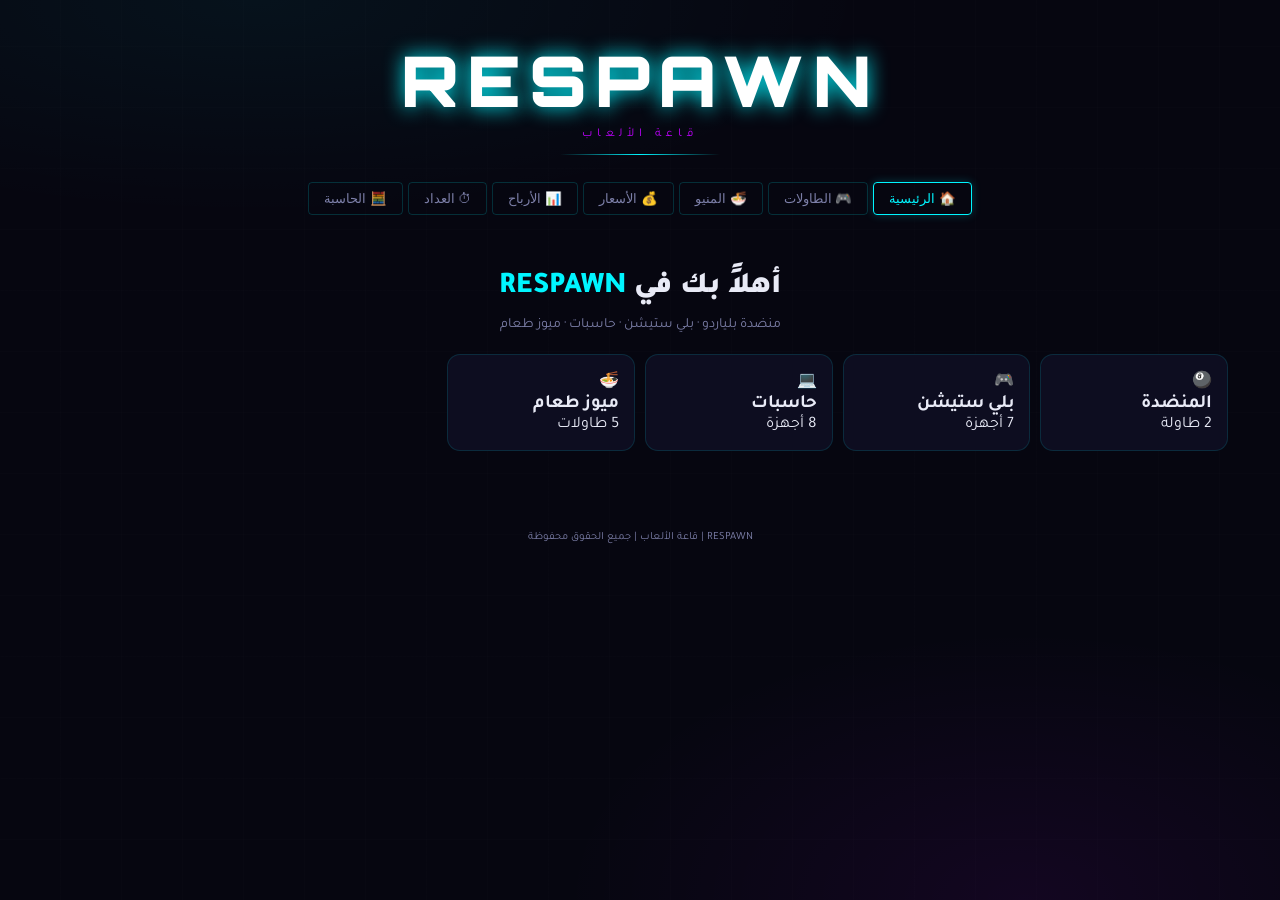
<file: index.html>
<!DOCTYPE html>
<html lang="ar" dir="rtl">
<head>
    <meta charset="UTF-8">
    <meta name="viewport" content="width=device-width, initial-scale=1.0">
    <title>RESPAWN | قاعة الألعاب</title>
    <link href="https://fonts.googleapis.com/css2?family=Tajawal:wght@400;500;700;900&family=Orbitron:wght@700;900&display=swap" rel="stylesheet">
    <link rel="stylesheet" href="style.css">
</head>
<body>

<header>
  <div class="logo">RESPAWN</div>
  <div class="logo-sub">قاعة الألعاب</div>
  <div class="hline"></div>
</header>

<nav>
  <button class="nb active" onclick="showSec('home',this)">🏠 الرئيسية</button>
  <button class="nb" onclick="showSec('tables',this)">🎮 الطاولات</button>
  <button class="nb" onclick="showSec('menu',this)">🍜 المنيو</button>
  <button class="nb" onclick="showSec('prices',this)">💰 الأسعار</button>
  <button class="nb" onclick="showSec('profits',this)">📊 الأرباح</button>
  <button class="nb" onclick="showSec('timer',this)">⏱ العداد</button>
  <button class="nb" onclick="showSec('calc',this)">🧮 الحاسبة</button>
</nav>

<main>
  <div id="home" class="sec visible">
    <div style="text-align:center;padding:28px 0 16px;">
      <h2 style="font-size:clamp(20px,3.5vw,30px);font-weight:900;">أهلاً بك في <span style="color:var(--c)">RESPAWN</span></h2>
      <p style="font-size:14px;color:var(--ts);margin-top:7px;max-width:400px;margin-inline:auto;line-height:1.8;">منضدة بلياردو · بلي ستيشن · حاسبات · ميوز طعام</p>
    </div>
    <div class="hcards">
      <div class="hcard c1" onclick="gotoTables()"><span class="hicon">🎱</span><h3>المنضدة</h3><p>2 طاولة</p></div>
      <div class="hcard c2" onclick="gotoTables()"><span class="hicon">🎮</span><h3>بلي ستيشن</h3><p>7 أجهزة</p></div>
      <div class="hcard c3" onclick="gotoTables()"><span class="hicon">💻</span><h3>حاسبات</h3><p>8 أجهزة</p></div>
      <div class="hcard c4" onclick="gotoTables()"><span class="hicon">🍜</span><h3>ميوز طعام</h3><p>5 طاولات</p></div>
    </div>
  </div>

  <div id="tables" class="sec">
    <div class="stitle"><span class="d"></span> إدارة الطاولات</div>
    <div class="sumbar">
      <div class="sc"><div class="sv" id="s-free" style="color:var(--ts)">0</div><div class="sl">فارغة</div></div>
      <div class="sc"><div class="sv" id="s-busy" style="color:var(--c)">0</div><div class="sl">مشغولة</div></div>
      <div class="sc"><div class="sv" id="s-open" style="color:var(--g)">0</div><div class="sl">مفتوح</div></div>
      <div class="sc"><div class="sv" id="s-done" style="color:var(--pk)">0</div><div class="sl">انتهت</div></div>
      <div class="sc"><div class="sv" id="s-ord" style="color:var(--am)">0</div><div class="sl">لديها طلبات</div></div>
    </div>
    <div id="zones-container" class="zones-wrap"></div>
  </div>

  <div id="menu" class="sec">
    <div class="stitle"><span class="d" style="background:var(--am);box-shadow:0 0 7px var(--am)"></span> المنيو</div>
    <div class="menu-page-grid" id="menu-page-grid"></div>
  </div>

  <div id="prices" class="sec">
    <div class="stitle"><span class="d"></span> الأسعار</div>
    <div class="sub-title">🎱 المنضدة</div>
    <div class="pgrid">
      <div class="prccard"><div class="prc-lbl">ساعة</div><div class="prc-amt">4,000</div><div class="prc-unit">دينار</div></div>
      <div class="prccard pur"><div class="prc-lbl">نصف ساعة</div><div class="prc-amt">2,000</div><div class="prc-unit">دينار</div></div>
      <div class="prccard pnk"><div class="prc-lbl">ربع ساعة</div><div class="prc-amt">1,000</div><div class="prc-unit">دينار</div></div>
      <div class="prccard grn"><div class="prc-lbl">مفتوح مفرد / ساعة</div><div class="prc-amt">4,000</div><div class="prc-unit">دينار</div></div>
      <div class="prccard amb"><div class="prc-lbl">مفتوح زوجي / ساعة</div><div class="prc-amt">8,000</div><div class="prc-unit">دينار</div></div>
    </div>
    <div class="sdiv"></div>
    <div class="sub-title">🎮 بلي ستيشن</div>
    <div class="pgrid">
      <div class="prccard pur"><div class="prc-lbl">كيم واحد</div><div class="prc-amt">500</div><div class="prc-unit">دينار</div></div>
    </div>
    <div class="sdiv"></div>
    <div class="sub-title">💻 حاسبات</div>
    <div class="pgrid">
      <div class="prccard grn"><div class="prc-lbl">كيم واحد</div><div class="prc-amt">1,000</div><div class="prc-unit">دينار</div></div>
    </div>
    <div class="sdiv"></div>
    <div class="sub-title">🍜 المنيو</div>
    <div class="pgrid" id="menu-prices-grid"></div>
  </div>

  <div id="profits" class="sec">
    <div class="stitle"><span class="d" style="background:var(--g);box-shadow:0 0 7px var(--g)"></span> الأرباح والسجلات</div>
    <div class="pcards">
      <div class="pcrd"><div class="pcrd-val" id="p-total" style="color:var(--c)">0</div><div class="pcrd-lbl">إجمالي الأرباح (دينار)</div></div>
      <div class="pcrd"><div class="pcrd-val" id="p-game" style="color:var(--p)">0</div><div class="pcrd-lbl">أرباح الألعاب</div></div>
      <div class="pcrd"><div class="pcrd-val" id="p-food" style="color:var(--am)">0</div><div class="pcrd-lbl">أرباح الطعام</div></div>
      <div class="pcrd"><div class="pcrd-val" id="p-cnt" style="color:var(--pk)">0</div><div class="pcrd-lbl">عدد العمليات</div></div>
    </div>
    <div style="display:flex;justify-content:space-between;align-items:center;margin-bottom:11px;flex-wrap:wrap;gap:7px;">
      <span style="font-size:14px;font-weight:700;color:var(--c)">سجل العمليات</span>
      <button onclick="clearLog()" style="background:rgba(255,0,144,.07);border:1px solid rgba(255,0,144,.2);color:var(--pk);padding:5px 14px;border-radius:5px;cursor:pointer;font-family:'Tajawal',sans-serif;font-size:12px;">مسح السجل</button>
    </div>
    <div style="overflow-x:auto;">
      <table class="log-tbl">
        <thead><tr><th>الطاولة</th><th>النوع</th><th>التفاصيل</th><th>المبلغ</th><th>الوقت</th></tr></thead>
        <tbody id="log-body"><tr><td colspan="5" style="text-align:center;color:var(--ts);padding:22px;">لا توجد سجلات بعد</td></tr></tbody>
      </table>
    </div>
  </div>

  <div id="timer" class="sec">
    <div class="stitle"><span class="d" style="background:var(--pk);box-shadow:0 0 7px var(--pk)"></span> عداد الوقت</div>
    <div class="tgrid2">
      <div class="tcard">
        <div class="tcard-title">⏬ وقت محدد — تنازلي</div>
        <select class="tsel" id="cd-sel" onchange="cdSelChange()">
          <option value="3600">ساعة</option>
          <option value="1800">نصف ساعة</option>
          <option value="900">ربع ساعة</option>
          <option value="custom">مخصص</option>
        </select>
        <div id="cd-custom-wrap" style="display:none;margin-bottom:8px;">
          <input type="number" id="cd-min" placeholder="دقائق" min="1" max="600" style="width:100%;background:rgba(255,255,255,.04);border:1px solid rgba(0,245,255,.17);border-radius:6px;color:var(--tm);padding:7px 10px;font-family:'Tajawal',sans-serif;font-size:13px;outline:none;"/>
        </div>
        <div class="tdisp" id="cd-disp">00:00</div>
        <div class="tbtns">
          <button class="tbtn" onclick="cdStart()">▶ ابدأ</button>
          <button class="tbtn stop" onclick="cdStop()">⏸ إيقاف</button>
          <button class="tbtn rst" onclick="cdReset()">↺ إعادة</button>
        </div>
        <div class="tstatbar">
          <span><span class="sdot" id="cd-dot"></span><span id="cd-st">متوقف</span></span>
          <span id="cd-pr" style="color:var(--c);font-size:11px;font-weight:700;"></span>
        </div>
      </div>
      <div class="tcard">
        <div class="tcard-title">⏫ وقت مفتوح — تصاعدي</div>
        <select class="tsel" id="op-mode">
          <option value="4000">مفرد — 4,000/ساعة</option>
          <option value="8000">زوجي — 8,000/ساعة</option>
        </select>
        <div class="tdisp grn" id="op-disp">00:00:00</div>
        <div class="tbtns">
          <button class="tbtn" style="border-color:rgba(57,255,20,.22);background:rgba(57,255,20,.05);color:var(--g);" onclick="opStart()">▶ ابدأ</button>
          <button class="tbtn stop" onclick="opStop()">⏸ إيقاف</button>
          <button class="tbtn rst" onclick="opReset()">↺ إعادة</button>
        </div>
        <div class="tstatbar">
          <span><span class="sdot" id="op-dot"></span><span id="op-st">متوقف</span></span>
          <span id="op-pr" style="color:var(--g);font-size:11px;font-weight:700;"></span>
        </div>
      </div>
    </div>
  </div>

  <div id="calc" class="sec">
    <div class="stitle"><span class="d" style="background:var(--p);box-shadow:0 0 7px var(--p)"></span> حاسبة الأسعار</div>
    <div class="calc-wrap">
      <div class="frow">
        <div class="fg"><label>نوع الخدمة</label>
          <select id="ct" onchange="updateCalc()">
            <option value="table">منضدة</option>
            <option value="open-s">وقت مفتوح مفرد</option>
            <option value="open-d">وقت مفتوح زوجي</option>
            <option value="ps">بلي ستيشن</option>
            <option value="pc">حاسبات</option>
          </select>
        </div>
        <div class="fg"><label id="cu-lbl">المدة</label>
          <select id="cu">
            <option value="3600">ساعة</option>
            <option value="1800">نصف ساعة</option>
            <option value="900">ربع ساعة</option>
          </select>
        </div>
      </div>
      <div class="frow">
        <div class="fg"><label id="cq-lbl">الكمية</label><input type="number" id="cq" value="1" min="1" max="999"/></div>
        <div class="fg"><label>المجموع</label><div class="total-box" id="ctotal">—</div></div>
      </div>
      <button class="calc-btn" onclick="calcNow()">احسب الآن</button>
      <div class="calc-result" id="calc-res">
        <div><div class="res-lbl" id="rl"></div><div class="res-det" id="rd"></div></div>
        <div><div class="res-amt" id="ra">0</div><div class="res-unit">دينار</div></div>
      </div>
    </div>
  </div>
</main>

<div class="modal-bg" id="order-modal">
  <div class="modal">
    <button class="modal-close" onclick="closeOrderModal()">✕</button>
    <div class="modal-title" id="om-title">🍜 طلب</div>
    <div class="menu-grid" id="om-menu-grid"></div>
    <div id="om-order-section" style="display:none;">
      <div class="order-section">
        <div class="order-section-title">الطلبات المختارة:</div>
        <div id="om-items"></div>
      </div>
      <div class="order-total-row">
        <div class="ot-lbl">الإجمالي</div>
        <div><span class="ot-amt" id="om-total">0</span> <span style="font-size:11px;color:var(--ts)">دينار</span></div>
      </div>
    </div>
    <button class="confirm-btn" onclick="confirmOrder()">✓ تأكيد الطلب</button>
  </div>
</div>

<div class="modal-bg" id="finish-modal">
  <div class="modal">
    <button class="modal-close" onclick="closeFinishModal()">✕</button>
    <div class="modal-title">✓ إنهاء الجلسة</div>
    <div id="fm-summary"></div>
    <button class="confirm-btn grn-btn" onclick="confirmFinish()">💾 حفظ وإنهاء</button>
  </div>
</div>

<footer><span>RESPAWN</span> | قاعة الألعاب | جميع الحقوق محفوظة</footer>

<script src="script.js"></script>
</body>
</html>
</file>
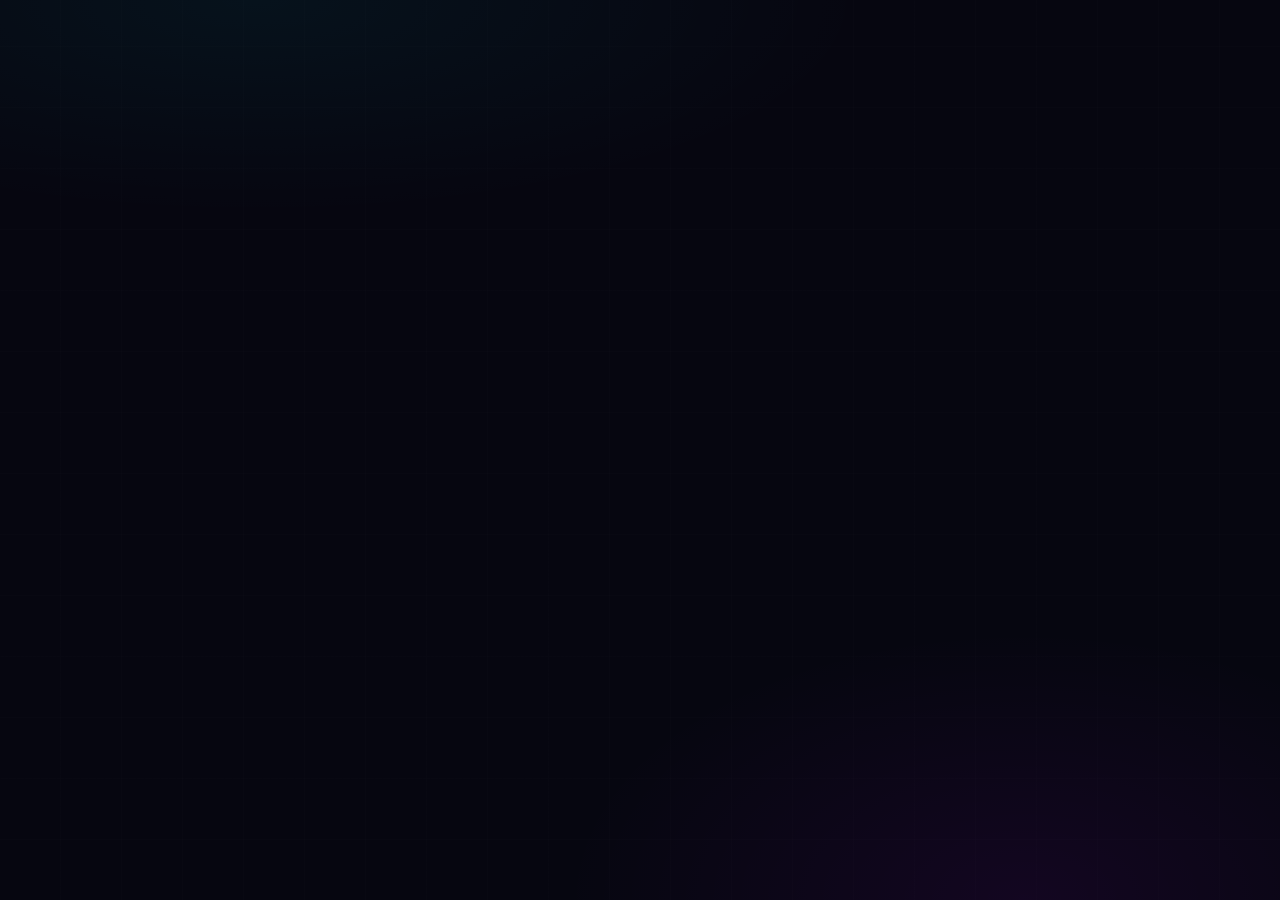
<file: respawn (4).html>
<!DOCTYPE html>
<html lang="ar" dir="rtl">
<head>
<meta charset="UTF-8">
<meta name="viewport" content="width=device-width, initial-scale=1.0">
<title>RESPAWN | قاعة الألعاب</title>
<link href="https://fonts.googleapis.com/css2?family=Tajawal:wght@400;500;700;900&family=Orbitron:wght@700;900&display=swap" rel="stylesheet">
<style>
:root {
  --c: #00f5ff; --p: #bf00ff; --g: #39ff14; --pk: #ff0090; --am: #ffaa00;
  --bg: #060610; --card: #0d0d20; --card2: #11112a;
  --tm: #e8eaf6; --ts: #7c7fa8;
}
* { margin: 0; padding: 0; box-sizing: border-box; }
body {
  background: var(--bg); color: var(--tm);
  font-family: 'Tajawal', sans-serif; min-height: 100vh; overflow-x: hidden;
  background-image:
    radial-gradient(ellipse 80% 40% at 20% 0%, rgba(0,245,255,.05) 0%, transparent 60%),
    radial-gradient(ellipse 60% 50% at 80% 100%, rgba(191,0,255,.07) 0%, transparent 60%),
    repeating-linear-gradient(0deg, transparent, transparent 60px, rgba(255,255,255,.009) 60px, rgba(255,255,255,.009) 61px),
    repeating-linear-gradient(90deg, transparent, transparent 60px, rgba(255,255,255,.009) 60px, rgba(255,255,255,.009) 61px);
}

/* HERO BG behind header */
.hero-bg {
  position: relative; overflow: hidden;
  background: url("data:image/svg+xml,%3Csvg xmlns='http://www.w3.org/2000/svg' width='1200' height='320'%3E%3Cdefs%3E%3CradialGradient id='rg1' cx='30%25' cy='50%25' r='60%25'%3E%3Cstop offset='0' stop-color='%2300f5ff' stop-opacity='.07'/%3E%3Cstop offset='1' stop-color='%2300f5ff' stop-opacity='0'/%3E%3C/radialGradient%3E%3CradialGradient id='rg2' cx='75%25' cy='50%25' r='55%25'%3E%3Cstop offset='0' stop-color='%23bf00ff' stop-opacity='.08'/%3E%3Cstop offset='1' stop-color='%23bf00ff' stop-opacity='0'/%3E%3C/radialGradient%3E%3C/defs%3E%3Crect width='1200' height='320' fill='%23060610'/%3E%3Crect width='1200' height='320' fill='url(%23rg1)'/%3E%3Crect width='1200' height='320' fill='url(%23rg2)'/%3E%3Cg opacity='.25'%3E%3Ccircle cx='100' cy='80' r='3' fill='%2300f5ff'/%3E%3Ccircle cx='200' cy='160' r='2' fill='%23bf00ff'/%3E%3Ccircle cx='350' cy='60' r='2.5' fill='%2300f5ff'/%3E%3Ccircle cx='500' cy='200' r='2' fill='%2339ff14'/%3E%3Ccircle cx='650' cy='90' r='3' fill='%23ff0090'/%3E%3Ccircle cx='780' cy='180' r='2' fill='%2300f5ff'/%3E%3Ccircle cx='900' cy='55' r='2.5' fill='%23bf00ff'/%3E%3Ccircle cx='1050' cy='140' r='2' fill='%2339ff14'/%3E%3Ccircle cx='1150' cy='220' r='3' fill='%23ff0090'/%3E%3Ccircle cx='170' cy='250' r='2' fill='%2300f5ff'/%3E%3Ccircle cx='440' cy='290' r='2.5' fill='%23bf00ff'/%3E%3Ccircle cx='720' cy='260' r='2' fill='%2300f5ff'/%3E%3Ccircle cx='980' cy='300' r='2' fill='%2339ff14'/%3E%3C/g%3E%3Cline x1='0' y1='315' x2='1200' y2='315' stroke='%2300f5ff' stroke-width='.5' opacity='.15'/%3E%3Cpath d='M0 280 Q300 240 600 270 Q900 300 1200 255' stroke='%2300f5ff' stroke-width='.5' fill='none' opacity='.08'/%3E%3C/svg%3E") center/cover no-repeat;
}
::-webkit-scrollbar { width: 5px }
::-webkit-scrollbar-track { background: #08081a }
::-webkit-scrollbar-thumb { background: rgba(0,245,255,.2); border-radius: 3px }

/* HEADER */
header { text-align: center; padding: 36px 20px 14px; }
.logo { font-family: 'Orbitron', monospace; font-size: clamp(36px,7vw,70px); font-weight: 900; color: #fff; letter-spacing: 8px; text-shadow: 0 0 20px var(--c), 0 0 50px rgba(0,245,255,.35); }
.logo-sub { font-size: 12px; letter-spacing: 5px; color: var(--p); margin-top: 3px; opacity: .8; }
.hline { width: 160px; height: 1px; background: linear-gradient(90deg, transparent, var(--c), transparent); margin: 13px auto 0; }

/* NAV */
nav { display: flex; justify-content: center; gap: 5px; padding: 13px; flex-wrap: wrap; }
.nb {
  background: transparent; border: 1px solid rgba(0,245,255,.17); color: var(--ts);
  padding: 8px 15px; border-radius: 4px; cursor: pointer;
  font-family: 'Tajawal', sans-serif; font-size: 13px; font-weight: 500;
  transition: all .2s; position: relative; overflow: hidden;
}
.nb::before { content: ''; position: absolute; inset: 0; background: linear-gradient(135deg, rgba(0,245,255,.07), rgba(191,0,255,.07)); opacity: 0; transition: opacity .2s; }
.nb:hover::before, .nb.active::before { opacity: 1; }
.nb.active { border-color: var(--c); color: var(--c); box-shadow: 0 0 10px rgba(0,245,255,.22); }
.nb:hover { border-color: rgba(0,245,255,.4); color: var(--tm); }

/* MAIN */
main { max-width: 1200px; margin: 0 auto; padding: 14px 12px 60px; }
.sec { display: none; } .sec.visible { display: block; }
.stitle {
  font-size: 18px; font-weight: 700; color: var(--c);
  margin-bottom: 16px; padding-bottom: 9px;
  border-bottom: 1px solid rgba(0,245,255,.12);
  display: flex; align-items: center; gap: 8px;
}
.stitle .d { width: 7px; height: 7px; background: var(--c); border-radius: 50%; box-shadow: 0 0 7px var(--c); flex-shrink: 0; }

/* SUMMARY BAR */
.sumbar { display: flex; gap: 9px; flex-wrap: wrap; margin-bottom: 16px; }
.sc { background: var(--card); border: 1px solid rgba(0,245,255,.15); border-radius: 10px; padding: 10px 14px; text-align: center; flex: 1; min-width: 75px; }
.sv { font-family: 'Orbitron', monospace; font-size: 22px; font-weight: 700; }
.sl { font-size: 11px; color: var(--ts); margin-top: 2px; }

/* ZONE */
.zones-wrap { display: flex; flex-direction: column; gap: 24px; }
.zone-title { font-size: 15px; font-weight: 700; margin-bottom: 10px; display: flex; align-items: center; gap: 7px; }
.zt-dot { width: 6px; height: 6px; border-radius: 50%; flex-shrink: 0; }
.tgrid { display: grid; grid-template-columns: repeat(auto-fill, minmax(182px, 1fr)); gap: 10px; }

/* TABLE CARD */
.tc {
  background: var(--card); border: 1px solid rgba(0,245,255,.13);
  border-radius: 13px; padding: 12px; position: relative; overflow: hidden; transition: box-shadow .2s;
}
.tc::before { content: ''; position: absolute; top: 0; left: 0; right: 0; height: 2px; background: linear-gradient(90deg, transparent, var(--c), transparent); }
.tc.busy { border-color: rgba(0,245,255,.4); box-shadow: 0 0 13px rgba(0,245,255,.07); }
.tc.open-r { border-color: rgba(57,255,20,.36); box-shadow: 0 0 13px rgba(57,255,20,.06); }
.tc.open-r::before { background: linear-gradient(90deg, transparent, var(--g), transparent); }
.tc.done { border-color: rgba(255,0,144,.36); box-shadow: 0 0 13px rgba(255,0,144,.07); }
.tc.done::before { background: linear-gradient(90deg, transparent, var(--pk), transparent); }
.tc.food-busy { border-color: rgba(255,170,0,.36); }
.tc.food-busy::before { background: linear-gradient(90deg, transparent, var(--am), transparent); }
.tc.has-ord::after { content: ''; position: absolute; top: 8px; left: 8px; width: 7px; height: 7px; border-radius: 50%; background: var(--am); box-shadow: 0 0 6px var(--am); animation: pulse 1.5s infinite; }
@keyframes pulse { 0%,100%{opacity:1} 50%{opacity:.3} }

.tc-head { display: flex; justify-content: space-between; align-items: center; margin-bottom: 6px; }
.tc-num { font-family: 'Orbitron', monospace; font-size: 14px; font-weight: 700; color: var(--c); }
.tc.open-r .tc-num { color: var(--g); }
.tc.done .tc-num { color: var(--pk); }
.tc.food-busy .tc-num { color: var(--am); }

.sbadge { font-size: 10px; padding: 2px 6px; border-radius: 20px; font-weight: 700; }
.sb-free { background: rgba(124,127,168,.1); color: var(--ts); border: 1px solid rgba(124,127,168,.18); }
.sb-busy { background: rgba(0,245,255,.08); color: var(--c); border: 1px solid rgba(0,245,255,.22); }
.sb-open { background: rgba(57,255,20,.08); color: var(--g); border: 1px solid rgba(57,255,20,.22); }
.sb-done { background: rgba(255,0,144,.08); color: var(--pk); border: 1px solid rgba(255,0,144,.22); }
.sb-food { background: rgba(255,170,0,.08); color: var(--am); border: 1px solid rgba(255,170,0,.22); }

.tc-lbl { font-size: 10px; color: var(--ts); margin-bottom: 4px; }
.tc-sel { width: 100%; background: rgba(255,255,255,.04); border: 1px solid rgba(0,245,255,.12); border-radius: 5px; color: var(--tm); padding: 4px 7px; font-family: 'Tajawal', sans-serif; font-size: 11px; outline: none; margin-bottom: 4px; }
.tc-sel option { background: #0d0d20; }

.tc-disp {
  font-family: 'Orbitron', monospace; font-size: 23px; font-weight: 700;
  text-align: center; color: var(--ts); margin: 4px 0; letter-spacing: 2px; transition: color .3s;
}
.tc.busy .tc-disp { color: var(--c); text-shadow: 0 0 8px rgba(0,245,255,.3); }
.tc.open-r .tc-disp { color: var(--g); text-shadow: 0 0 8px rgba(57,255,20,.3); }
.tc.done .tc-disp { color: var(--pk); text-shadow: 0 0 8px rgba(255,0,144,.3); }

.tc-pinfo { font-size: 10px; color: var(--ts); text-align: center; min-height: 13px; margin: 2px 0 5px; }
.tc-pinfo span { color: var(--c); font-weight: 700; }
.tc.open-r .tc-pinfo span { color: var(--g); }

.tc-btns { display: flex; gap: 4px; flex-wrap: wrap; }
.tb {
  flex: 1; min-width: 0; padding: 5px 3px; border-radius: 5px;
  border: 1px solid rgba(0,245,255,.17); background: rgba(0,245,255,.05);
  color: var(--c); font-family: 'Tajawal', sans-serif; font-size: 11px; font-weight: 600;
  cursor: pointer; transition: all .15s; white-space: nowrap;
}
.tb:hover { background: rgba(0,245,255,.12); }
.tb.red { border-color: rgba(255,0,144,.2); background: rgba(255,0,144,.04); color: var(--pk); }
.tb.red:hover { background: rgba(255,0,144,.11); }
.tb.gray { border-color: rgba(255,255,255,.07); background: rgba(255,255,255,.03); color: var(--ts); }
.tb.amb { border-color: rgba(255,170,0,.2); background: rgba(255,170,0,.05); color: var(--am); }
.tb.amb:hover { background: rgba(255,170,0,.12); }

.order-count-badge {
  display: inline-block; background: rgba(255,170,0,.12); border: 1px solid rgba(255,170,0,.28);
  border-radius: 20px; padding: 1px 7px; font-size: 10px; color: var(--am); margin-top: 5px;
}

/* MODAL */
.modal-bg {
  display: none; position: fixed; inset: 0; background: rgba(0,0,0,.78);
  z-index: 200; align-items: center; justify-content: center;
}
.modal-bg.show { display: flex; }
.modal {
  background: var(--card2); border: 1px solid rgba(0,245,255,.22);
  border-radius: 18px; padding: 22px; width: min(500px, 94vw);
  max-height: 90vh; overflow-y: auto; position: relative;
}
.modal-title { font-size: 17px; font-weight: 700; color: var(--c); margin-bottom: 16px; display: flex; align-items: center; gap: 8px; }
.modal-close {
  position: absolute; top: 12px; left: 12px;
  background: rgba(255,255,255,.06); border: 1px solid rgba(255,255,255,.1);
  color: var(--ts); width: 28px; height: 28px; border-radius: 50%;
  cursor: pointer; font-size: 15px; display: flex; align-items: center; justify-content: center;
}
.modal-close:hover { background: rgba(255,0,144,.14); color: var(--pk); }

/* MENU GRID (in modal) */
.menu-grid { display: grid; grid-template-columns: repeat(auto-fill, minmax(130px, 1fr)); gap: 9px; margin-bottom: 14px; }
.mitem {
  background: rgba(255,255,255,.04); border: 1px solid rgba(255,255,255,.08);
  border-radius: 10px; padding: 11px 9px; text-align: center;
  transition: all .17s;
}
.mitem:hover { border-color: rgba(0,245,255,.28); background: rgba(0,245,255,.04); }
.mitem-icon { font-size: 24px; margin-bottom: 4px; }
.mitem-name { font-size: 12px; font-weight: 700; color: var(--tm); margin-bottom: 2px; }
.mitem-price { font-size: 11px; color: var(--am); font-family: 'Orbitron', monospace; margin-bottom: 7px; }
.mitem-qty { display: flex; align-items: center; justify-content: center; gap: 7px; }
.mqbtn {
  background: rgba(0,245,255,.09); border: 1px solid rgba(0,245,255,.22);
  color: var(--c); width: 22px; height: 22px; border-radius: 50%;
  cursor: pointer; font-size: 15px; display: flex; align-items: center; justify-content: center; line-height: 1;
}
.mqbtn:hover { background: rgba(0,245,255,.18); }
.mqnum { font-family: 'Orbitron', monospace; font-size: 13px; font-weight: 700; min-width: 18px; text-align: center; }

/* ORDER LIST */
.order-section { margin-bottom: 12px; }
.order-section-title { font-size: 12px; color: var(--ts); font-weight: 700; margin-bottom: 7px; }
.orow {
  display: flex; justify-content: space-between; align-items: center;
  padding: 7px 11px; background: rgba(255,255,255,.03);
  border-radius: 7px; margin-bottom: 4px; font-size: 13px;
}
.orow-name { color: var(--tm); }
.orow-price { color: var(--am); font-family: 'Orbitron', monospace; font-size: 12px; }
.orow-del { background: transparent; border: none; color: rgba(255,0,144,.5); cursor: pointer; font-size: 15px; padding: 0 3px; }
.orow-del:hover { color: var(--pk); }

.order-total-row {
  display: flex; justify-content: space-between; align-items: center;
  padding: 11px 14px; background: rgba(0,245,255,.05);
  border: 1px solid rgba(0,245,255,.18); border-radius: 9px; margin-bottom: 12px;
}
.ot-lbl { font-size: 13px; color: var(--ts); }
.ot-amt { font-family: 'Orbitron', monospace; font-size: 21px; font-weight: 700; color: var(--c); }

.confirm-btn {
  width: 100%; padding: 12px;
  background: linear-gradient(135deg, rgba(0,245,255,.13), rgba(191,0,255,.13));
  border: 1px solid rgba(0,245,255,.3); border-radius: 9px;
  color: var(--c); font-family: 'Tajawal', sans-serif;
  font-size: 15px; font-weight: 700; cursor: pointer; transition: all .2s;
}
.confirm-btn:hover { box-shadow: 0 0 16px rgba(0,245,255,.16); }
.confirm-btn.grn-btn { border-color: rgba(57,255,20,.3); color: var(--g); }
.confirm-btn.grn-btn:hover { box-shadow: 0 0 16px rgba(57,255,20,.14); }

/* FINISH MODAL */
.fsrow {
  display: flex; justify-content: space-between; padding: 9px 13px;
  border-radius: 8px; margin-bottom: 6px; font-size: 13px;
}

/* PRICES */
.pgrid { display: grid; grid-template-columns: repeat(auto-fill, minmax(165px, 1fr)); gap: 11px; margin-bottom: 20px; }
.prccard {
  background: var(--card); border: 1px solid rgba(0,245,255,.17);
  border-radius: 12px; padding: 16px 13px; text-align: center;
  position: relative; overflow: hidden; transition: transform .2s;
}
.prccard::before { content: ''; position: absolute; top: 0; left: 0; right: 0; height: 2px; background: linear-gradient(90deg, transparent, var(--c), transparent); }
.prccard.pur::before { background: linear-gradient(90deg, transparent, var(--p), transparent); }
.prccard.pnk::before { background: linear-gradient(90deg, transparent, var(--pk), transparent); }
.prccard.grn::before { background: linear-gradient(90deg, transparent, var(--g), transparent); }
.prccard.amb::before { background: linear-gradient(90deg, transparent, var(--am), transparent); }
.prccard:hover { transform: translateY(-3px); }
.prc-lbl { font-size: 11px; color: var(--ts); margin-bottom: 5px; }
.prc-amt { font-family: 'Orbitron', monospace; font-size: 24px; font-weight: 700; color: var(--c); margin-bottom: 2px; }
.prccard.pur .prc-amt { color: var(--p); }
.prccard.pnk .prc-amt { color: var(--pk); }
.prccard.grn .prc-amt { color: var(--g); }
.prccard.amb .prc-amt { color: var(--am); }
.prc-unit { font-size: 10px; color: var(--ts); }
.sdiv { height: 1px; background: linear-gradient(90deg, transparent, rgba(0,245,255,.1), transparent); margin: 16px 0; }
.sub-title { font-size: 13px; color: var(--ts); font-weight: 700; margin-bottom: 10px; }

/* PROFITS */
.pcards { display: grid; grid-template-columns: repeat(auto-fit, minmax(150px, 1fr)); gap: 11px; margin-bottom: 22px; }
.pcrd { background: var(--card); border: 1px solid rgba(0,245,255,.15); border-radius: 12px; padding: 16px 13px; text-align: center; }
.pcrd-val { font-family: 'Orbitron', monospace; font-size: 22px; font-weight: 700; margin-bottom: 3px; }
.pcrd-lbl { font-size: 11px; color: var(--ts); }
.log-tbl { width: 100%; border-collapse: collapse; }
.log-tbl th { background: rgba(0,245,255,.06); color: var(--c); font-size: 12px; font-weight: 700; padding: 9px 11px; text-align: right; border-bottom: 1px solid rgba(0,245,255,.15); }
.log-tbl td { padding: 9px 11px; font-size: 12px; border-bottom: 1px solid rgba(255,255,255,.04); color: var(--tm); vertical-align: middle; }
.log-tbl tr:hover td { background: rgba(0,245,255,.02); }
.lt { display: inline-block; padding: 2px 7px; border-radius: 20px; font-size: 10px; font-weight: 700; }
.lt-g { background: rgba(0,245,255,.09); color: var(--c); border: 1px solid rgba(0,245,255,.22); }
.lt-f { background: rgba(255,170,0,.09); color: var(--am); border: 1px solid rgba(255,170,0,.22); }
.lt-b { background: rgba(191,0,255,.09); color: var(--p); border: 1px solid rgba(191,0,255,.22); }

/* MENU PAGE */
.menu-page-grid { display: grid; grid-template-columns: repeat(auto-fill, minmax(145px, 1fr)); gap: 12px; }
.mpcard {
  background: var(--card); border: 1px solid rgba(255,170,0,.18);
  border-radius: 12px; padding: 16px 12px; text-align: center; transition: all .2s;
}
.mpcard:hover { border-color: rgba(255,170,0,.38); transform: translateY(-3px); }
.mpcard::before { content: ''; display: block; height: 2px; background: linear-gradient(90deg, transparent, var(--am), transparent); margin-bottom: 9px; }
.mpcard-icon { font-size: 28px; margin-bottom: 5px; }
.mpcard-name { font-size: 13px; font-weight: 700; color: var(--tm); margin-bottom: 3px; }
.mpcard-price { font-family: 'Orbitron', monospace; font-size: 13px; color: var(--am); }

/* CALC */
.calc-wrap { background: var(--card); border: 1px solid rgba(0,245,255,.17); border-radius: 15px; padding: 22px; }
.frow { display: grid; grid-template-columns: 1fr 1fr; gap: 13px; margin-bottom: 13px; }
@media(max-width:500px){ .frow { grid-template-columns: 1fr; } }
.fg { display: flex; flex-direction: column; gap: 6px; }
.fg label { font-size: 11px; color: var(--ts); }
.fg select, .fg input[type=number] {
  background: rgba(255,255,255,.04); border: 1px solid rgba(0,245,255,.17);
  border-radius: 7px; color: var(--tm); padding: 9px 11px;
  font-family: 'Tajawal', sans-serif; font-size: 13px; outline: none;
}
.fg select:focus, .fg input[type=number]:focus { border-color: var(--c); }
.fg select option { background: #0d0d20; }
.total-box { background: rgba(0,0,0,.3); border: 1px solid rgba(0,245,255,.17); border-radius: 7px; padding: 9px 11px; font-family: 'Orbitron', monospace; font-size: 17px; font-weight: 700; color: var(--c); }
.calc-btn { width: 100%; margin-top: 13px; background: linear-gradient(135deg, rgba(0,245,255,.12), rgba(191,0,255,.12)); border: 1px solid rgba(0,245,255,.28); border-radius: 9px; color: var(--c); padding: 12px; font-family: 'Tajawal', sans-serif; font-size: 15px; font-weight: 700; cursor: pointer; transition: all .2s; }
.calc-btn:hover { box-shadow: 0 0 16px rgba(0,245,255,.15); }
.calc-result { background: rgba(0,245,255,.04); border: 1px solid rgba(0,245,255,.17); border-radius: 9px; padding: 14px; margin-top: 13px; display: none; justify-content: space-between; align-items: center; flex-wrap: wrap; gap: 9px; }
.res-lbl { font-size: 12px; color: var(--ts); }
.res-det { font-size: 11px; color: var(--ts); margin-top: 2px; }
.res-amt { font-family: 'Orbitron', monospace; font-size: 26px; font-weight: 700; color: var(--c); }
.res-unit { font-size: 11px; color: var(--ts); }

/* TIMER */
.tgrid2 { display: grid; grid-template-columns: repeat(auto-fit, minmax(255px, 1fr)); gap: 15px; }
.tcard { background: var(--card); border: 1px solid rgba(0,245,255,.17); border-radius: 15px; padding: 19px; }
.tcard-title { font-size: 14px; font-weight: 700; margin-bottom: 3px; }
.tcard-sub { font-size: 11px; color: var(--ts); margin-bottom: 13px; letter-spacing: .4px; }
.tdisp { font-family: 'Orbitron', monospace; font-size: 42px; font-weight: 700; text-align: center; color: var(--c); text-shadow: 0 0 16px rgba(0,245,255,.38); margin: 9px 0; letter-spacing: 3px; }
.tdisp.grn { color: var(--g); text-shadow: 0 0 16px rgba(57,255,20,.38); }
.tsel { width: 100%; background: rgba(255,255,255,.04); border: 1px solid rgba(0,245,255,.17); border-radius: 6px; color: var(--tm); padding: 7px 10px; font-family: 'Tajawal', sans-serif; font-size: 12px; outline: none; margin-bottom: 9px; }
.tsel option { background: #0d0d20; }
.tbtns { display: flex; gap: 6px; margin-bottom: 9px; }
.tbtn { flex: 1; padding: 8px 5px; border-radius: 6px; border: 1px solid rgba(0,245,255,.19); background: rgba(0,245,255,.05); color: var(--c); font-family: 'Tajawal', sans-serif; font-size: 12px; font-weight: 600; cursor: pointer; transition: all .17s; }
.tbtn:hover { background: rgba(0,245,255,.12); }
.tbtn.stop { border-color: rgba(255,0,144,.22); background: rgba(255,0,144,.04); color: var(--pk); }
.tbtn.stop:hover { background: rgba(255,0,144,.11); }
.tbtn.rst { border-color: rgba(255,255,255,.07); background: rgba(255,255,255,.03); color: var(--ts); }
.tstatbar { display: flex; justify-content: space-between; align-items: center; font-size: 11px; color: var(--ts); }
.sdot { display: inline-block; width: 7px; height: 7px; border-radius: 50%; background: #333; margin-left: 5px; vertical-align: middle; }
.sdot.on { background: var(--g); box-shadow: 0 0 5px var(--g); animation: pulse 1.5s infinite; }
.sdot.pause { background: #ffa500; box-shadow: 0 0 5px #ffa500; }

/* HOME */
.hcards { display: grid; grid-template-columns: repeat(auto-fit, minmax(155px, 1fr)); gap: 13px; margin-top: 22px; }
.hcard { background: var(--card); border: 1px solid rgba(0,245,255,.14); border-radius: 13px; padding: 20px 13px; text-align: center; cursor: pointer; transition: all .2s; position: relative; overflow: hidden; }
.hcard::before { content: ''; position: absolute; top: 0; left: 0; right: 0; height: 2px; }
.hcard.c1::before { background: linear-gradient(90deg, transparent, var(--c), transparent); }
.hcard.c2::before { background: linear-gradient(90deg, transparent, var(--p), transparent); }
.hcard.c3::before { background: linear-gradient(90deg, transparent, var(--g), transparent); }
.hcard.c4::before { background: linear-gradient(90deg, transparent, var(--am), transparent); }
.hcard:hover { transform: translateY(-4px); box-shadow: 0 9px 28px rgba(0,245,255,.07); }
.hcard .hicon { font-size: 26px; margin-bottom: 9px; display: block; }
.hcard h3 { font-size: 15px; font-weight: 700; margin-bottom: 3px; }
.hcard p { font-size: 11px; color: var(--ts); }

footer { text-align: center; padding: 22px; color: var(--ts); font-size: 11px; border-top: 1px solid rgba(255,255,255,.04); letter-spacing: .7px; }
footer span { color: var(--c); }

/* ── ZONE BACKGROUND BANNERS ── */
.zone-banner {
  position: relative; border-radius: 14px; overflow: hidden;
  margin-bottom: 12px; padding: 18px 20px 16px;
  background-size: cover; background-position: center;
}
.zone-banner::before {
  content: ''; position: absolute; inset: 0;
  background: linear-gradient(135deg, rgba(6,6,16,.82) 0%, rgba(6,6,16,.55) 100%);
  z-index: 0;
}
.zone-banner > * { position: relative; z-index: 1; }

.zb-pool {
  background-image:
    url("data:image/svg+xml,%3Csvg xmlns='http://www.w3.org/2000/svg' width='900' height='200'%3E%3Crect width='900' height='200' fill='%23050e08'/%3E%3Cellipse cx='450' cy='100' rx='340' ry='68' fill='none' stroke='%2300c94a' stroke-width='5' opacity='.7'/%3E%3Cellipse cx='450' cy='100' rx='320' ry='58' fill='%23061a0b' stroke='%23005a20' stroke-width='2'/%3E%3Crect x='108' y='95' width='684' height='10' rx='5' fill='%23008830' opacity='.5'/%3E%3Ccircle cx='250' cy='80' r='12' fill='%23fffbe6' opacity='.9'/%3E%3Ccircle cx='320' cy='115' r='12' fill='%23e63946' opacity='.9'/%3E%3Ccircle cx='390' cy='88' r='12' fill='%232196f3' opacity='.9'/%3E%3Ccircle cx='460' cy='106' r='12' fill='%239c27b0' opacity='.9'/%3E%3Ccircle cx='530' cy='82' r='12' fill='%23ff9800' opacity='.9'/%3E%3Ccircle cx='600' cy='118' r='12' fill='%234caf50' opacity='.9'/%3E%3Ccircle cx='450' cy='100' r='13' fill='%23fff' opacity='.95'/%3E%3Crect x='444' y='20' width='12' height='160' rx='6' fill='%23004d20' opacity='.4'/%3E%3Crect x='105' y='85' width='18' height='30' rx='4' fill='%23003d15' opacity='.8'/%3E%3Crect x='777' y='85' width='18' height='30' rx='4' fill='%23003d15' opacity='.8'/%3E%3C/svg%3E");
}

.zb-ps {
  background-image:
    url("data:image/svg+xml,%3Csvg xmlns='http://www.w3.org/2000/svg' width='900' height='200'%3E%3Crect width='900' height='200' fill='%230a0518'/%3E%3Crect x='60' y='50' width='240' height='150' rx='22' fill='%231a0a30' stroke='%23800080' stroke-width='2' opacity='.9'/%3E%3Crect x='80' y='70' width='200' height='110' rx='10' fill='%230d0620'/%3E%3Ccircle cx='270' cy='165' r='14' fill='%23333' stroke='%23555' stroke-width='1'/%3E%3Ccircle cx='90' cy='165' r='14' fill='%23333' stroke='%23555' stroke-width='1'/%3E%3Ccircle cx='210' cy='88' r='9' fill='%23e91e8c' opacity='.9'/%3E%3Ccircle cx='235' cy='108' r='9' fill='%232196f3' opacity='.9'/%3E%3Ccircle cx='185' cy='108' r='9' fill='%234caf50' opacity='.9'/%3E%3Ccircle cx='210' cy='128' r='9' fill='%23ff5722' opacity='.9'/%3E%3Crect x='190' y='150' width='40' height='8' rx='4' fill='%23555'/%3E%3Crect x='360' y='60' width='220' height='140' rx='16' fill='%231a0a30' stroke='%23800080' stroke-width='2' opacity='.85'/%3E%3Crect x='375' y='75' width='190' height='100' rx='8' fill='%230d0620'/%3E%3Crect x='390' y='85' width='160' height='80' rx='5' fill='%23150828'/%3E%3Ctext x='470' y='132' font-size='28' text-anchor='middle' fill='%23bf00ff' opacity='.7' font-family='monospace'%3EPLAY%3C/text%3E%3Crect x='600' y='55' width='240' height='150' rx='22' fill='%231a0a30' stroke='%23bf00ff' stroke-width='2.5' opacity='.7'/%3E%3Ccircle cx='680' cy='130' r='22' fill='%23333' stroke='%23555' stroke-width='1'/%3E%3Ccircle cx='740' cy='130' r='22' fill='%23333' stroke='%23555' stroke-width='1'/%3E%3Crect x='686' y='80' width='68' height='36' rx='6' fill='%23222'/%3E%3C/svg%3E");
}

.zb-pc {
  background-image:
    url("data:image/svg+xml,%3Csvg xmlns='http://www.w3.org/2000/svg' width='900' height='200'%3E%3Crect width='900' height='200' fill='%230a1208'/%3E%3Crect x='60' y='30' width='180' height='120' rx='8' fill='%230d1f0d' stroke='%2339ff14' stroke-width='1.5' opacity='.8'/%3E%3Crect x='68' y='38' width='164' height='104' rx='5' fill='%230a1808'/%3E%3Crect x='75' y='45' width='150' height='90' rx='3' fill='%23061206'/%3E%3Ctext x='150' y='95' font-size='12' fill='%2339ff14' font-family='monospace' text-anchor='middle' opacity='.8'%3E%26gt%3B_ run.exe%3C/text%3E%3Crect x='125' y='150' width='50' height='8' rx='3' fill='%231a2e1a'/%3E%3Crect x='145' y='158' width='10' height='14' rx='2' fill='%23222'/%3E%3Crect x='280' y='25' width='200' height='130' rx='8' fill='%230d1f0d' stroke='%2339ff14' stroke-width='2' opacity='.9'/%3E%3Crect x='290' y='35' width='180' height='110' rx='5' fill='%230a1808'/%3E%3Crect x='297' y='42' width='166' height='96' rx='3' fill='%23050f05'/%3E%3Ctext x='380' y='82' font-size='10' fill='%2300f5ff' font-family='monospace' text-anchor='middle'%3EGAMING PC%3C/text%3E%3Ctext x='380' y='100' font-size='9' fill='%2339ff14' font-family='monospace' text-anchor='middle' opacity='.7'%3ERTX 4090%3C/text%3E%3Crect x='370' y='113' width='20' height='12' rx='2' fill='%2339ff14' opacity='.3'/%3E%3Crect x='355' y='155' width='50' height='8' rx='3' fill='%231a2e1a'/%3E%3Crect x='375' y='163' width='10' height='12' rx='2' fill='%23222'/%3E%3Crect x='530' y='32' width='170' height='115' rx='8' fill='%230d1f0d' stroke='%2339ff14' stroke-width='1.5' opacity='.75'/%3E%3Crect x='510' y='148' width='210' height='12' rx='4' fill='%231a2e1a' opacity='.8'/%3E%3Crect x='700' y='40' width='140' height='90' rx='6' fill='%230d1f0d' stroke='%2339ff14' stroke-width='1' opacity='.6'/%3E%3C/svg%3E");
}

.zb-food {
  background-image:
    url("data:image/svg+xml,%3Csvg xmlns='http://www.w3.org/2000/svg' width='900' height='200'%3E%3Crect width='900' height='200' fill='%230f0a04'/%3E%3Ccircle cx='120' cy='90' r='55' fill='none' stroke='%23ffaa00' stroke-width='2' opacity='.4'/%3E%3Ccircle cx='120' cy='90' r='45' fill='%231a1205' opacity='.8'/%3E%3Ctext x='120' y='98' font-size='38' text-anchor='middle'%3E🍜%3C/text%3E%3Ccircle cx='300' cy='95' r='50' fill='none' stroke='%23ff6b35' stroke-width='2' opacity='.4'/%3E%3Ccircle cx='300' cy='95' r='40' fill='%231a1005' opacity='.8'/%3E%3Ctext x='300' y='103' font-size='34' text-anchor='middle'%3E💨%3C/text%3E%3Ccircle cx='470' cy='90' r='50' fill='none' stroke='%23ffaa00' stroke-width='2' opacity='.4'/%3E%3Ccircle cx='470' cy='90' r='40' fill='%231a1205' opacity='.8'/%3E%3Ctext x='470' y='98' font-size='34' text-anchor='middle'%3E🍵%3C/text%3E%3Ccircle cx='640' cy='95' r='50' fill='none' stroke='%23ff6b35' stroke-width='2' opacity='.4'/%3E%3Ccircle cx='640' cy='95' r='40' fill='%231a1005' opacity='.8'/%3E%3Ctext x='640' y='103' font-size='34' text-anchor='middle'%3E☕%3C/text%3E%3Ccircle cx='800' cy='90' r='50' fill='none' stroke='%23ffaa00' stroke-width='2' opacity='.4'/%3E%3Ccircle cx='800' cy='90' r='40' fill='%231a1205' opacity='.8'/%3E%3Ctext x='800' y='98' font-size='34' text-anchor='middle'%3E🍹%3C/text%3E%3Crect x='0' y='160' width='900' height='40' fill='url(%23foodgrad)'/%3E%3Cdefs%3E%3ClinearGradient id='foodgrad' x1='0' y1='0' x2='0' y2='1'%3E%3Cstop offset='0' stop-color='%230f0a04' stop-opacity='0'/%3E%3Cstop offset='1' stop-color='%230f0a04' stop-opacity='1'/%3E%3C/linearGradient%3E%3C/defs%3E%3C/svg%3E");
}

</head>
<body>

<div class="hero-bg">
<header>
  <div class="logo">RESPAWN</div>
  <div class="logo-sub">قاعة الألعاب</div>
  <div class="hline"></div>
</header>
<nav>
  <button class="nb active" onclick="showSec('home',this)">🏠 الرئيسية</button>
  <button class="nb" onclick="showSec('tables',this)">🎮 الطاولات</button>
  <button class="nb" onclick="showSec('menu',this)">🍜 المنيو</button>
  <button class="nb" onclick="showSec('prices',this)">💰 الأسعار</button>
  <button class="nb" onclick="showSec('profits',this)">📊 الأرباح</button>
  <button class="nb" onclick="showSec('timer',this)">⏱ العداد</button>
  <button class="nb" onclick="showSec('calc',this)">🧮 الحاسبة</button>
</nav>
</div>

<main>

<!-- HOME -->
<div id="home" class="sec visible">
  <div style="text-align:center;padding:28px 0 16px;">
    <h2 style="font-size:clamp(20px,3.5vw,30px);font-weight:900;">أهلاً بك في <span style="color:var(--c)">RESPAWN</span></h2>
    <p style="font-size:14px;color:var(--ts);margin-top:7px;max-width:400px;margin-inline:auto;line-height:1.8;">منضدة بلياردو · بلي ستيشن · حاسبات · ميوز طعام</p>
  </div>
  <div class="hcards">
    <div class="hcard c1" onclick="gotoTables()"><span class="hicon">🎱</span><h3>المنضدة</h3><p>2 طاولة</p></div>
    <div class="hcard c2" onclick="gotoTables()"><span class="hicon">🎮</span><h3>بلي ستيشن</h3><p>7 أجهزة</p></div>
    <div class="hcard c3" onclick="gotoTables()"><span class="hicon">💻</span><h3>حاسبات</h3><p>8 أجهزة</p></div>
    <div class="hcard c4" onclick="gotoTables()"><span class="hicon">🍜</span><h3>ميوز طعام</h3><p>5 طاولات</p></div>
  </div>
</div>

<!-- TABLES -->
<div id="tables" class="sec">
  <div class="stitle"><span class="d"></span> إدارة الطاولات</div>
  <div class="sumbar">
    <div class="sc"><div class="sv" id="s-free" style="color:var(--ts)">0</div><div class="sl">فارغة</div></div>
    <div class="sc"><div class="sv" id="s-busy" style="color:var(--c)">0</div><div class="sl">مشغولة</div></div>
    <div class="sc"><div class="sv" id="s-open" style="color:var(--g)">0</div><div class="sl">مفتوح</div></div>
    <div class="sc"><div class="sv" id="s-done" style="color:var(--pk)">0</div><div class="sl">انتهت</div></div>
    <div class="sc"><div class="sv" id="s-ord" style="color:var(--am)">0</div><div class="sl">لديها طلبات</div></div>
  </div>
  <div id="zones-container" class="zones-wrap"></div>
</div>

<!-- MENU PAGE -->
<div id="menu" class="sec">
  <div class="zone-banner zb-food" style="margin-bottom:18px;">
    <div class="stitle" style="margin-bottom:0;border:none;padding:0;"><span class="d" style="background:var(--am);box-shadow:0 0 7px var(--am)"></span> المنيو</div>
  </div>
  <div class="menu-page-grid" id="menu-page-grid"></div>
</div>

<!-- PRICES -->
<div id="prices" class="sec">
  <div class="stitle"><span class="d"></span> الأسعار</div>
  <div class="zone-banner zb-pool" style="margin-bottom:12px;padding:12px 18px;">
    <div class="sub-title" style="margin-bottom:0;color:#00f5ff;">🎱 المنضدة</div>
  </div>
  <div class="pgrid">
    <div class="prccard"><div class="prc-lbl">ساعة</div><div class="prc-amt">4,000</div><div class="prc-unit">دينار</div></div>
    <div class="prccard pur"><div class="prc-lbl">نصف ساعة</div><div class="prc-amt">2,000</div><div class="prc-unit">دينار</div></div>
    <div class="prccard pnk"><div class="prc-lbl">ربع ساعة</div><div class="prc-amt">1,000</div><div class="prc-unit">دينار</div></div>
    <div class="prccard grn"><div class="prc-lbl">مفتوح مفرد / ساعة</div><div class="prc-amt">4,000</div><div class="prc-unit">دينار</div></div>
    <div class="prccard amb"><div class="prc-lbl">مفتوح زوجي / ساعة</div><div class="prc-amt">8,000</div><div class="prc-unit">دينار</div></div>
  </div>
  <div class="sdiv"></div>
  <div class="zone-banner zb-ps" style="margin-bottom:12px;padding:12px 18px;">
    <div class="sub-title" style="margin-bottom:0;color:#bf00ff;">🎮 بلي ستيشن</div>
  </div>
  <div class="pgrid">
    <div class="prccard pur"><div class="prc-lbl">كيم واحد</div><div class="prc-amt">500</div><div class="prc-unit">دينار</div></div>
  </div>
  <div class="sdiv"></div>
  <div class="zone-banner zb-pc" style="margin-bottom:12px;padding:12px 18px;">
    <div class="sub-title" style="margin-bottom:0;color:#39ff14;">💻 حاسبات</div>
  </div>
  <div class="pgrid">
    <div class="prccard grn"><div class="prc-lbl">كيم واحد</div><div class="prc-amt">1,000</div><div class="prc-unit">دينار</div></div>
  </div>
  <div class="sdiv"></div>
  <div class="zone-banner zb-food" style="margin-bottom:12px;padding:12px 18px;">
    <div class="sub-title" style="margin-bottom:0;color:#ffaa00;">🍜 المنيو</div>
  </div>
  <div class="pgrid" id="menu-prices-grid"></div>
</div>

<!-- PROFITS -->
<div id="profits" class="sec">
  <div class="stitle"><span class="d" style="background:var(--g);box-shadow:0 0 7px var(--g)"></span> الأرباح والسجلات</div>
  <div class="pcards">
    <div class="pcrd"><div class="pcrd-val" id="p-total" style="color:var(--c)">0</div><div class="pcrd-lbl">إجمالي الأرباح (دينار)</div></div>
    <div class="pcrd"><div class="pcrd-val" id="p-game" style="color:var(--p)">0</div><div class="pcrd-lbl">أرباح الألعاب</div></div>
    <div class="pcrd"><div class="pcrd-val" id="p-food" style="color:var(--am)">0</div><div class="pcrd-lbl">أرباح الطعام</div></div>
    <div class="pcrd"><div class="pcrd-val" id="p-cnt" style="color:var(--pk)">0</div><div class="pcrd-lbl">عدد العمليات</div></div>
  </div>
  <div style="display:flex;justify-content:space-between;align-items:center;margin-bottom:11px;flex-wrap:wrap;gap:7px;">
    <span style="font-size:14px;font-weight:700;color:var(--c)">سجل العمليات</span>
    <button onclick="clearLog()" style="background:rgba(255,0,144,.07);border:1px solid rgba(255,0,144,.2);color:var(--pk);padding:5px 14px;border-radius:5px;cursor:pointer;font-family:'Tajawal',sans-serif;font-size:12px;">مسح السجل</button>
  </div>
  <div style="overflow-x:auto;">
    <table class="log-tbl">
      <thead><tr><th>الطاولة</th><th>النوع</th><th>التفاصيل</th><th>المبلغ</th><th>الوقت</th></tr></thead>
      <tbody id="log-body"><tr><td colspan="5" style="text-align:center;color:var(--ts);padding:22px;">لا توجد سجلات بعد</td></tr></tbody>
    </table>
  </div>
</div>

<!-- TIMER -->
<div id="timer" class="sec">
  <div class="stitle"><span class="d" style="background:var(--pk);box-shadow:0 0 7px var(--pk)"></span> عداد الوقت</div>
  <div class="tgrid2">
    <div class="tcard">
      <div class="tcard-title">⏬ وقت محدد — تنازلي</div>
      <div class="tcard-sub">اختر المدة ثم ابدأ</div>
      <select class="tsel" id="cd-sel" onchange="cdSelChange()">
        <option value="3600">ساعة</option>
        <option value="1800">نصف ساعة</option>
        <option value="900">ربع ساعة</option>
        <option value="custom">مخصص</option>
      </select>
      <div id="cd-custom-wrap" style="display:none;margin-bottom:8px;">
        <input type="number" id="cd-min" placeholder="دقائق" min="1" max="600"
          style="width:100%;background:rgba(255,255,255,.04);border:1px solid rgba(0,245,255,.17);border-radius:6px;color:var(--tm);padding:7px 10px;font-family:'Tajawal',sans-serif;font-size:13px;outline:none;"/>
      </div>
      <div class="tdisp" id="cd-disp">00:00</div>
      <div class="tbtns">
        <button class="tbtn" onclick="cdStart()">▶ ابدأ</button>
        <button class="tbtn stop" onclick="cdStop()">⏸ إيقاف</button>
        <button class="tbtn rst" onclick="cdReset()">↺ إعادة</button>
      </div>
      <div class="tstatbar">
        <span><span class="sdot" id="cd-dot"></span><span id="cd-st">متوقف</span></span>
        <span id="cd-pr" style="color:var(--c);font-size:11px;font-weight:700;"></span>
      </div>
    </div>
    <div class="tcard">
      <div class="tcard-title">⏫ وقت مفتوح — تصاعدي</div>
      <div class="tcard-sub">يحسب الوقت والسعر تلقائياً</div>
      <select class="tsel" id="op-mode">
        <option value="4000">مفرد — 4,000/ساعة</option>
        <option value="8000">زوجي — 8,000/ساعة</option>
      </select>
      <div class="tdisp grn" id="op-disp">00:00:00</div>
      <div class="tbtns">
        <button class="tbtn" style="border-color:rgba(57,255,20,.22);background:rgba(57,255,20,.05);color:var(--g);" onclick="opStart()">▶ ابدأ</button>
        <button class="tbtn stop" onclick="opStop()">⏸ إيقاف</button>
        <button class="tbtn rst" onclick="opReset()">↺ إعادة</button>
      </div>
      <div class="tstatbar">
        <span><span class="sdot" id="op-dot"></span><span id="op-st">متوقف</span></span>
        <span id="op-pr" style="color:var(--g);font-size:11px;font-weight:700;"></span>
      </div>
    </div>
  </div>
</div>

<!-- CALCULATOR -->
<div id="calc" class="sec">
  <div class="stitle"><span class="d" style="background:var(--p);box-shadow:0 0 7px var(--p)"></span> حاسبة الأسعار</div>
  <div class="calc-wrap">
    <div class="frow">
      <div class="fg"><label>نوع الخدمة</label>
        <select id="ct" onchange="updateCalc()">
          <option value="table">منضدة</option>
          <option value="open-s">وقت مفتوح مفرد</option>
          <option value="open-d">وقت مفتوح زوجي</option>
          <option value="ps">بلي ستيشن</option>
          <option value="pc">حاسبات</option>
        </select>
      </div>
      <div class="fg"><label id="cu-lbl">المدة</label>
        <select id="cu">
          <option value="3600">ساعة</option>
          <option value="1800">نصف ساعة</option>
          <option value="900">ربع ساعة</option>
        </select>
      </div>
    </div>
    <div class="frow">
      <div class="fg"><label id="cq-lbl">الكمية</label><input type="number" id="cq" value="1" min="1" max="999"/></div>
      <div class="fg"><label>المجموع</label><div class="total-box" id="ctotal">—</div></div>
    </div>
    <button class="calc-btn" onclick="calcNow()">احسب الآن</button>
    <div class="calc-result" id="calc-res">
      <div><div class="res-lbl" id="rl"></div><div class="res-det" id="rd"></div></div>
      <div><div class="res-amt" id="ra">0</div><div class="res-unit">دينار</div></div>
    </div>
  </div>
</div>

</main>

<!-- ORDER MODAL -->
<div class="modal-bg" id="order-modal">
  <div class="modal">
    <button class="modal-close" onclick="closeOrderModal()">✕</button>
    <div class="modal-title" id="om-title">🍜 طلب</div>
    <div class="menu-grid" id="om-menu-grid"></div>
    <div id="om-order-section" style="display:none;">
      <div class="order-section">
        <div class="order-section-title">الطلبات المختارة:</div>
        <div id="om-items"></div>
      </div>
      <div class="order-total-row">
        <div class="ot-lbl">الإجمالي</div>
        <div><span class="ot-amt" id="om-total">0</span> <span style="font-size:11px;color:var(--ts)">دينار</span></div>
      </div>
    </div>
    <button class="confirm-btn" onclick="confirmOrder()">✓ تأكيد الطلب</button>
  </div>
</div>

<!-- FINISH MODAL -->
<div class="modal-bg" id="finish-modal">
  <div class="modal">
    <button class="modal-close" onclick="closeFinishModal()">✕</button>
    <div class="modal-title">✓ إنهاء الجلسة</div>
    <div id="fm-summary"></div>
    <button class="confirm-btn grn-btn" onclick="confirmFinish()">💾 حفظ وإنهاء</button>
  </div>
</div>

<footer><span>RESPAWN</span> | قاعة الألعاب | جميع الحقوق محفوظة</footer>

<script>
// ═══════════════════════════════════════════════════
// CONSTANTS
// ═══════════════════════════════════════════════════

const MENU_ITEMS = [
  { id:'tea',     name:'شاي',            icon:'🍵', price:250  },
  { id:'hwood',   name:'نارجيله خشب',    icon:'💨', price:3000 },
  { id:'hgerman', name:'نارجيله ألماني', icon:'🌬', price:3000 },
  { id:'mojito',  name:'موهيتو',          icon:'🍹', price:2500 },
  { id:'cap',     name:'كبجسنو',          icon:'☕', price:1000 },
  { id:'tiger',   name:'تايكر',           icon:'🥤', price:1250 },
  { id:'indo',    name:'إندومي',          icon:'🍜', price:1000 },
];

const ZONES_CONFIG = [
  {
    id: 'pool', label: '🎱 المنضدة', color: 'var(--c)', dotColor: '#00f5ff',
    tables: [
      { id:'M1', label:'منضدة ١' },
      { id:'M2', label:'منضدة ٢' },
    ],
    types: [
      { v:'hour',   l:'ساعة — 4,000',           sec:3600, price:4000  },
      { v:'half',   l:'نصف ساعة — 2,000',        sec:1800, price:2000  },
      { v:'quarter',l:'ربع ساعة — 1,000',        sec:900,  price:1000  },
      { v:'open-s', l:'مفتوح مفرد — 4,000/س',   sec:-1,   price:4000  },
      { v:'open-d', l:'مفتوح زوجي — 8,000/س',   sec:-1,   price:8000  },
    ]
  },
  {
    id: 'ps', label: '🎮 بلي ستيشن', color: 'var(--p)', dotColor: '#bf00ff',
    tables: Array.from({length:7}, (_,i) => ({ id:`PS${i+1}`, label:`بلي ${i+1}` })),
    types: [{ v:'game', l:'كيم — 500 دينار', sec:-2, price:500 }]
  },
  {
    id: 'pc', label: '💻 حاسبات', color: 'var(--g)', dotColor: '#39ff14',
    tables: Array.from({length:8}, (_,i) => ({ id:`PC${i+1}`, label:`حاسبة ${i+1}` })),
    types: [{ v:'game', l:'كيم — 1,000 دينار', sec:-2, price:1000 }]
  },
  {
    id: 'food', label: '🍜 ميوز طعام', color: 'var(--am)', dotColor: '#ffaa00',
    tables: Array.from({length:5}, (_,i) => ({ id:`F${i+1}`, label:`طاولة طعام ${i+1}` })),
    types: []
  },
];

// ═══════════════════════════════════════════════════
// STATE
// ═══════════════════════════════════════════════════

const TS = {}; // table states
let profits = { total:0, game:0, food:0, count:0 };
let logEntries = [];
let modalTableId = null;
let pendingOrderQty = {}; // {itemId: qty}

// ═══════════════════════════════════════════════════
// INIT
// ═══════════════════════════════════════════════════

function init() {
  ZONES_CONFIG.forEach(zone => {
    zone.tables.forEach(t => {
      TS[t.id] = {
        zone: zone.id,
        status: 'free',        // free | running | open | game | done | food-busy
        seconds: 0,
        typeCfg: zone.types[0] || null,
        orders: [],
        interval: null,
      };
    });
  });
  buildZones();
  buildMenuPage();
  buildMenuPrices();
  updateSummary();
  updateProfits();
}

// ═══════════════════════════════════════════════════
// BUILD ZONES HTML
// ═══════════════════════════════════════════════════

function buildZones() {
  const wrap = document.getElementById('zones-container');
  wrap.innerHTML = '';
  const bannerClass = { pool:'zb-pool', ps:'zb-ps', pc:'zb-pc', food:'zb-food' };
  ZONES_CONFIG.forEach(zone => {
    const sec = document.createElement('div');
    sec.innerHTML = `
      <div class="zone-banner ${bannerClass[zone.id] || ''}">
        <div class="zone-title" style="color:${zone.color};margin-bottom:0;">
          <span class="zt-dot" style="background:${zone.dotColor};box-shadow:0 0 6px ${zone.dotColor}"></span>
          ${zone.label}
        </div>
      </div>
      <div class="tgrid" id="zone-${zone.id}" style="margin-top:10px;"></div>`;
    wrap.appendChild(sec);
    const grid = sec.querySelector('#zone-' + zone.id);
    zone.tables.forEach(t => grid.appendChild(makeCard(t, zone)));
  });
}

function makeCard(t, zone) {
  const isFood = zone.id === 'food';
  const typeOpts = zone.types.map(tp =>
    `<option value="${tp.v}">${tp.l}</option>`).join('');

  const div = document.createElement('div');
  div.id = 'tc-' + t.id;
  div.className = 'tc';
  div.innerHTML = `
    <div class="tc-head">
      <div class="tc-num" id="tcn-${t.id}">${t.id}</div>
      <span class="sbadge sb-free" id="tcb-${t.id}">فارغة</span>
    </div>
    <div class="tc-lbl">${t.label}</div>
    ${typeOpts ? `<select class="tc-sel" id="tcsel-${t.id}">${typeOpts}</select>` : ''}
    <div class="tc-disp" id="tcd-${t.id}">--:--</div>
    <div class="tc-pinfo" id="tcp-${t.id}"></div>
    <div class="tc-btns">
      ${!isFood ? `<button class="tb" onclick="tcStart('${t.id}')">▶ ابدأ</button>` : ''}
      <button class="tb amb" onclick="openOrderModal('${t.id}')">🍜 طلب</button>
      ${!isFood ? `<button class="tb red" onclick="tcFinish('${t.id}')">⏹ إنهاء</button>` : ''}
      ${!isFood ? `<button class="tb gray" onclick="tcReset('${t.id}')">↺</button>` : ''}
      ${isFood  ? `<button class="tb red" onclick="tcFinish('${t.id}')">⏹ إنهاء</button>` : ''}
    </div>
    <div id="tcord-${t.id}"></div>`;
  return div;
}

// ═══════════════════════════════════════════════════
// TABLE CONTROLS
// ═══════════════════════════════════════════════════

function getZone(tid) {
  const zoneId = TS[tid].zone;
  return ZONES_CONFIG.find(z => z.id === zoneId);
}

function tcStart(tid) {
  const s = TS[tid];
  if (s.status === 'running' || s.status === 'open' || s.status === 'game') return;

  const zone = getZone(tid);
  const sel = document.getElementById('tcsel-' + tid);
  const cfg = sel ? zone.types.find(tp => tp.v === sel.value) : zone.types[0];
  if (!cfg) return;

  s.typeCfg = cfg;

  if (cfg.sec === -1) {
    s.status = 'open'; s.seconds = 0;
  } else if (cfg.sec === -2) {
    s.status = 'game'; s.seconds = 0;
  } else {
    s.status = 'running'; s.seconds = cfg.sec;
  }

  refreshCard(tid);
  const dispEl = document.getElementById('tcd-' + tid);
  dispEl.textContent = (s.status === 'running') ? fmtTime(s.seconds) : '00:00:00';

  s.interval = setInterval(() => {
    if (s.status === 'running') {
      s.seconds--;
      dispEl.textContent = fmtTime(Math.max(0, s.seconds));
      if (s.seconds <= 0) {
        clearInterval(s.interval); s.interval = null;
        s.status = 'done';
        dispEl.textContent = '00:00';
        document.getElementById('tcp-' + tid).innerHTML = '<span style="color:var(--pk)">انتهى الوقت!</span>';
        refreshCard(tid); updateSummary();
      }
    } else {
      // open or game — count up
      s.seconds++;
      dispEl.textContent = fmtTimeFull(s.seconds);
      const cost = Math.round((s.seconds / 3600) * cfg.price);
      document.getElementById('tcp-' + tid).innerHTML = `<span>${cost.toLocaleString('ar-IQ')} د</span>`;
    }
  }, 1000);

  updateSummary();
}

function tcFinish(tid) {
  const s = TS[tid];
  clearInterval(s.interval); s.interval = null;
  modalTableId = tid;
  showFinishModal(tid);
}

function tcReset(tid) {
  const s = TS[tid];
  clearInterval(s.interval); s.interval = null;
  s.status = 'free'; s.seconds = 0; s.orders = [];
  const disp = document.getElementById('tcd-' + tid);
  if (disp) disp.textContent = '--:--';
  const pi = document.getElementById('tcp-' + tid);
  if (pi) pi.innerHTML = '';
  refreshCard(tid);
  updateOrderBadge(tid);
  updateSummary();
}

function refreshCard(tid) {
  const s = TS[tid];
  const card = document.getElementById('tc-' + tid);
  const badge = document.getElementById('tcb-' + tid);
  if (!card || !badge) return;

  // reset classes
  card.className = 'tc';
  badge.className = 'sbadge';

  if (s.status === 'running') {
    card.classList.add('busy'); badge.classList.add('sb-busy'); badge.textContent = 'مشغولة';
  } else if (s.status === 'open') {
    card.classList.add('open-r'); badge.classList.add('sb-open'); badge.textContent = 'مفتوح';
  } else if (s.status === 'game') {
    card.classList.add('busy'); badge.classList.add('sb-busy'); badge.textContent = 'يلعب';
  } else if (s.status === 'food-busy') {
    card.classList.add('food-busy'); badge.classList.add('sb-food'); badge.textContent = 'مشغولة';
  } else if (s.status === 'done') {
    card.classList.add('done'); badge.classList.add('sb-done'); badge.textContent = 'انتهت';
  } else {
    badge.classList.add('sb-free'); badge.textContent = 'فارغة';
  }

  if (s.orders.length > 0) card.classList.add('has-ord');
}

// ═══════════════════════════════════════════════════
// ORDER MODAL
// ═══════════════════════════════════════════════════

function openOrderModal(tid) {
  modalTableId = tid;
  pendingOrderQty = {};
  document.getElementById('om-title').textContent = '🍜 طلب — ' + tid;
  buildOrderMenuGrid();
  renderOrderPreview();
  document.getElementById('order-modal').classList.add('show');
}

function closeOrderModal() {
  document.getElementById('order-modal').classList.remove('show');
  modalTableId = null;
  pendingOrderQty = {};
}

function buildOrderMenuGrid() {
  const grid = document.getElementById('om-menu-grid');
  grid.innerHTML = '';
  MENU_ITEMS.forEach(item => {
    const d = document.createElement('div');
    d.className = 'mitem';
    d.id = 'omi-' + item.id;
    d.innerHTML = `
      <div class="mitem-icon">${item.icon}</div>
      <div class="mitem-name">${item.name}</div>
      <div class="mitem-price">${item.price.toLocaleString('ar-IQ')} د</div>
      <div class="mitem-qty">
        <button class="mqbtn" onclick="chQty('${item.id}',-1)">−</button>
        <span class="mqnum" id="omq-${item.id}">0</span>
        <button class="mqbtn" onclick="chQty('${item.id}',1)">+</button>
      </div>`;
    grid.appendChild(d);
  });
}

function chQty(itemId, delta) {
  pendingOrderQty[itemId] = Math.max(0, (pendingOrderQty[itemId] || 0) + delta);
  document.getElementById('omq-' + itemId).textContent = pendingOrderQty[itemId];
  const el = document.getElementById('omi-' + itemId);
  if (el) el.style.borderColor = pendingOrderQty[itemId] > 0 ? 'rgba(0,245,255,.35)' : '';
  renderOrderPreview();
}

function renderOrderPreview() {
  const chosen = MENU_ITEMS.filter(i => (pendingOrderQty[i.id] || 0) > 0);
  const secEl = document.getElementById('om-order-section');
  if (chosen.length === 0) { secEl.style.display = 'none'; return; }
  secEl.style.display = 'block';

  let total = 0;
  let html = '';
  chosen.forEach(item => {
    const qty = pendingOrderQty[item.id];
    const sub = item.price * qty;
    total += sub;
    html += `
      <div class="orow">
        <span class="orow-name">${item.icon} ${item.name} ×${qty}</span>
        <span style="display:flex;align-items:center;gap:7px;">
          <span class="orow-price">${sub.toLocaleString('ar-IQ')} د</span>
          <button class="orow-del" onclick="chQty('${item.id}',${-qty})">✕</button>
        </span>
      </div>`;
  });

  document.getElementById('om-items').innerHTML = html;
  document.getElementById('om-total').textContent = total.toLocaleString('ar-IQ');
}

function confirmOrder() {
  if (!modalTableId) return;
  const chosen = MENU_ITEMS.filter(i => (pendingOrderQty[i.id] || 0) > 0);
  if (chosen.length === 0) { closeOrderModal(); return; }

  const items = chosen.map(i => ({
    id: i.id, name: i.name, icon: i.icon,
    qty: pendingOrderQty[i.id],
    unitPrice: i.price,
    sub: i.price * pendingOrderQty[i.id]
  }));
  const total = items.reduce((a, i) => a + i.sub, 0);
  const time = new Date().toLocaleTimeString('ar-IQ', {hour:'2-digit', minute:'2-digit'});

  TS[modalTableId].orders.push({ items, total, time });

  // mark food table as busy
  if (TS[modalTableId].zone === 'food' && TS[modalTableId].status === 'free') {
    TS[modalTableId].status = 'food-busy';
    refreshCard(modalTableId);
  }

  updateOrderBadge(modalTableId);
  updateSummary();
  closeOrderModal();
}

function updateOrderBadge(tid) {
  const el = document.getElementById('tcord-' + tid);
  if (!el) return;
  const cnt = TS[tid].orders.length;
  el.innerHTML = cnt > 0 ? `<div class="order-count-badge">🍜 ${cnt} طلب</div>` : '';
}

// ═══════════════════════════════════════════════════
// FINISH MODAL
// ═══════════════════════════════════════════════════

function showFinishModal(tid) {
  const s = TS[tid];
  const zone = getZone(tid);

  // calc game amount
  let gameAmt = 0, gameDesc = '';
  if (s.typeCfg) {
    if (s.typeCfg.sec === -1 || s.typeCfg.sec === -2) {
      gameAmt = Math.round((s.seconds / 3600) * s.typeCfg.price);
    } else if (s.status !== 'free' && s.status !== 'food-busy') {
      gameAmt = s.typeCfg.price;
    }
    gameDesc = s.typeCfg.l;
  }

  const foodAmt = s.orders.reduce((a, o) => a + o.total, 0);
  const total = gameAmt + foodAmt;

  const orderLines = s.orders.flatMap(o => o.items.map(i => `${i.icon}${i.name}×${i.qty}`)).join('، ');

  document.getElementById('fm-summary').innerHTML = `
    <div style="display:flex;flex-direction:column;gap:9px;margin-bottom:16px;">
      <div class="fsrow" style="background:rgba(255,255,255,.03);">
        <span style="color:var(--ts)">الطاولة</span>
        <span style="font-weight:700">${tid} — ${zone ? zone.label : ''}</span>
      </div>
      ${gameAmt > 0 ? `
      <div class="fsrow" style="background:rgba(0,245,255,.05);">
        <span style="color:var(--ts)">الألعاب (${gameDesc})</span>
        <span style="color:var(--c);font-family:'Orbitron',monospace;font-weight:700">${gameAmt.toLocaleString('ar-IQ')} د</span>
      </div>` : ''}
      ${foodAmt > 0 ? `
      <div class="fsrow" style="background:rgba(255,170,0,.05);">
        <span style="color:var(--ts)">الطعام</span>
        <span style="color:var(--am);font-family:'Orbitron',monospace;font-weight:700">${foodAmt.toLocaleString('ar-IQ')} د</span>
      </div>` : ''}
      ${orderLines ? `
      <div style="padding:7px 13px;background:rgba(255,255,255,.02);border-radius:7px;font-size:11px;color:var(--ts);">${orderLines}</div>
      ` : ''}
      <div class="fsrow" style="background:rgba(0,245,255,.08);border:1px solid rgba(0,245,255,.2);border-radius:9px;">
        <span style="font-weight:700;font-size:14px">الإجمالي</span>
        <span style="font-family:'Orbitron',monospace;font-size:20px;font-weight:700;color:var(--c)">${total.toLocaleString('ar-IQ')} د</span>
      </div>
    </div>`;

  // store for confirm
  window._finishData = { tid, gameAmt, foodAmt, total, gameDesc, orderLines };
  document.getElementById('finish-modal').classList.add('show');
}

function closeFinishModal() {
  document.getElementById('finish-modal').classList.remove('show');
  window._finishData = null;
}

function confirmFinish() {
  const d = window._finishData;
  if (!d) return;
  const { tid, gameAmt, foodAmt, total, gameDesc, orderLines } = d;
  const s = TS[tid];

  const type = gameAmt > 0 && foodAmt > 0 ? 'b' : gameAmt > 0 ? 'g' : 'f';
  const details = [gameDesc, orderLines].filter(Boolean).join(' | ');
  addLog(tid, type, details, total);

  profits.total += total;
  profits.game  += gameAmt;
  profits.food  += foodAmt;
  profits.count++;
  updateProfits();

  tcReset(tid);
  closeFinishModal();
}

// ═══════════════════════════════════════════════════
// SUMMARY
// ═══════════════════════════════════════════════════

function updateSummary() {
  let free=0, busy=0, open=0, done=0, withOrd=0;
  Object.values(TS).forEach(s => {
    if (s.status === 'free') free++;
    else if (s.status === 'running' || s.status === 'game' || s.status === 'food-busy') busy++;
    else if (s.status === 'open') open++;
    else if (s.status === 'done') done++;
    if (s.orders.length > 0) withOrd++;
  });
  document.getElementById('s-free').textContent = free;
  document.getElementById('s-busy').textContent = busy;
  document.getElementById('s-open').textContent = open;
  document.getElementById('s-done').textContent = done;
  document.getElementById('s-ord').textContent  = withOrd;
}

// ═══════════════════════════════════════════════════
// PROFITS & LOG
// ═══════════════════════════════════════════════════

function updateProfits() {
  document.getElementById('p-total').textContent = profits.total.toLocaleString('ar-IQ');
  document.getElementById('p-game').textContent  = profits.game.toLocaleString('ar-IQ');
  document.getElementById('p-food').textContent  = profits.food.toLocaleString('ar-IQ');
  document.getElementById('p-cnt').textContent   = profits.count;
}

function addLog(tid, type, details, amount) {
  const time = new Date().toLocaleTimeString('ar-IQ', {hour:'2-digit', minute:'2-digit'});
  logEntries.unshift({ tid, type, details, amount, time });
  renderLog();
}

function renderLog() {
  const tbody = document.getElementById('log-body');
  if (logEntries.length === 0) {
    tbody.innerHTML = '<tr><td colspan="5" style="text-align:center;color:var(--ts);padding:22px;">لا توجد سجلات بعد</td></tr>';
    return;
  }
  const typeLabel = { g:'ألعاب', f:'طعام', b:'ألعاب+طعام' };
  const typeCls   = { g:'lt-g', f:'lt-f', b:'lt-b' };
  tbody.innerHTML = logEntries.map(e => `
    <tr>
      <td><strong>${e.tid}</strong></td>
      <td><span class="lt ${typeCls[e.type]}">${typeLabel[e.type]}</span></td>
      <td style="font-size:11px;color:var(--ts);max-width:180px;word-break:break-word">${e.details || '—'}</td>
      <td style="color:var(--c);font-family:'Orbitron',monospace;font-weight:700;white-space:nowrap">${e.amount.toLocaleString('ar-IQ')} <span style="font-size:10px;color:var(--ts)">د</span></td>
      <td style="color:var(--ts);font-size:11px;white-space:nowrap">${e.time}</td>
    </tr>`).join('');
}

function clearLog() {
  if (!confirm('مسح جميع السجلات والأرباح؟')) return;
  logEntries = [];
  profits = { total:0, game:0, food:0, count:0 };
  updateProfits();
  renderLog();
}

// ═══════════════════════════════════════════════════
// MENU PAGE & PRICES
// ═══════════════════════════════════════════════════

function buildMenuPage() {
  const grid = document.getElementById('menu-page-grid');
  grid.innerHTML = MENU_ITEMS.map(i => `
    <div class="mpcard">
      <div class="mpcard-icon">${i.icon}</div>
      <div class="mpcard-name">${i.name}</div>
      <div class="mpcard-price">${i.price.toLocaleString('ar-IQ')} دينار</div>
    </div>`).join('');
}

function buildMenuPrices() {
  const COLORS = ['', 'pur', 'pnk', 'grn', 'amb', 'pur', 'pnk'];
  const grid = document.getElementById('menu-prices-grid');
  grid.innerHTML = MENU_ITEMS.map((i, idx) => `
    <div class="prccard ${COLORS[idx] || ''}">
      <div class="prc-lbl">${i.icon} ${i.name}</div>
      <div class="prc-amt">${i.price.toLocaleString('ar-IQ')}</div>
      <div class="prc-unit">دينار</div>
    </div>`).join('');
}

// ═══════════════════════════════════════════════════
// NAV
// ═══════════════════════════════════════════════════

function showSec(id, btn) {
  document.querySelectorAll('.sec').forEach(s => s.classList.remove('visible'));
  document.getElementById(id).classList.add('visible');
  document.querySelectorAll('.nb').forEach(b => b.classList.remove('active'));
  if (btn) btn.classList.add('active');
}

function gotoTables() {
  showSec('tables', document.querySelectorAll('.nb')[1]);
}

// ═══════════════════════════════════════════════════
// TIME HELPERS
// ═══════════════════════════════════════════════════

function pad(n) { return String(n).padStart(2,'0'); }
function fmtTime(s) {
  s = Math.max(0, s);
  const h = Math.floor(s/3600), m = Math.floor((s%3600)/60), sec = s%60;
  return h > 0 ? `${pad(h)}:${pad(m)}:${pad(sec)}` : `${pad(m)}:${pad(sec)}`;
}
function fmtTimeFull(s) {
  s = Math.max(0, s);
  return `${pad(Math.floor(s/3600))}:${pad(Math.floor((s%3600)/60))}:${pad(s%60)}`;
}

// ═══════════════════════════════════════════════════
// STANDALONE TIMERS
// ═══════════════════════════════════════════════════

let cdIv=null, cdRem=0, cdRun=false;

function cdSelChange() {
  const v = document.getElementById('cd-sel').value;
  document.getElementById('cd-custom-wrap').style.display = v === 'custom' ? 'block' : 'none';
  cdReset();
}

function cdGetTotal() {
  const v = document.getElementById('cd-sel').value;
  if (v === 'custom') return (parseInt(document.getElementById('cd-min').value) || 0) * 60;
  return parseInt(v);
}

function cdStart() {
  if (cdRun) return;
  if (cdRem === 0) { cdRem = cdGetTotal(); if (!cdRem) return; }
  cdRun = true; setSt('cd','on','يعمل');
  const disp = document.getElementById('cd-disp');
  disp.style.color = '';
  disp.textContent = fmtTime(cdRem);
  cdIv = setInterval(() => {
    if (cdRem <= 0) {
      clearInterval(cdIv); cdRun = false;
      setSt('cd','','انتهى!');
      disp.style.color = 'var(--pk)'; return;
    }
    cdRem--;
    disp.textContent = fmtTime(cdRem);
  }, 1000);
}

function cdStop() { clearInterval(cdIv); cdRun = false; setSt('cd','pause','موقوف'); }

function cdReset() {
  clearInterval(cdIv); cdRun = false; cdRem = 0;
  const disp = document.getElementById('cd-disp');
  disp.textContent = '00:00'; disp.style.color = '';
  setSt('cd','','متوقف');
  document.getElementById('cd-pr').textContent = '';
}

let opIv=null, opSec=0, opRun=false;

function opStart() {
  if (opRun) return; opRun = true; setSt('op','on','يعمل');
  opIv = setInterval(() => {
    opSec++;
    document.getElementById('op-disp').textContent = fmtTimeFull(opSec);
    const rate = parseInt(document.getElementById('op-mode').value);
    document.getElementById('op-pr').textContent = Math.round(opSec/3600*rate).toLocaleString('ar-IQ') + ' د';
  }, 1000);
}

function opStop()  { clearInterval(opIv); opRun = false; setSt('op','pause','موقوف'); }

function opReset() {
  clearInterval(opIv); opRun = false; opSec = 0;
  document.getElementById('op-disp').textContent = '00:00:00';
  document.getElementById('op-pr').textContent = '';
  setSt('op','','متوقف');
}

function setSt(id, state, text) {
  const dot = document.getElementById(id + '-dot');
  dot.className = 'sdot' + (state ? ' ' + state : '');
  document.getElementById(id + '-st').textContent = text;
}

// ═══════════════════════════════════════════════════
// CALCULATOR
// ═══════════════════════════════════════════════════

function updateCalc() {
  const t = document.getElementById('ct').value;
  const cu = document.getElementById('cu');
  const cqLbl = document.getElementById('cq-lbl');
  const cuLbl = document.getElementById('cu-lbl');

  if (t === 'ps' || t === 'pc') {
    cu.innerHTML = '<option value="unit">لكل كيم</option>';
    cqLbl.textContent = 'عدد الكيمات';
    cuLbl.textContent = 'الوحدة';
  } else if (t === 'open-s' || t === 'open-d') {
    cu.innerHTML = '<option value="3600">ساعة</option>';
    cqLbl.textContent = 'عدد الساعات';
    cuLbl.textContent = 'المدة';
  } else {
    cu.innerHTML = `
      <option value="3600">ساعة</option>
      <option value="1800">نصف ساعة</option>
      <option value="900">ربع ساعة</option>`;
    cqLbl.textContent = 'الكمية';
    cuLbl.textContent = 'المدة';
  }
  document.getElementById('ctotal').textContent = '—';
  document.getElementById('calc-res').style.display = 'none';
}

function calcNow() {
  const t = document.getElementById('ct').value;
  const u = document.getElementById('cu').value;
  const q = Math.max(1, parseInt(document.getElementById('cq').value) || 1);
  const UP = { table:{3600:4000,1800:2000,900:1000}, 'open-s':{3600:4000}, 'open-d':{3600:8000}, ps:{unit:500}, pc:{unit:1000} };
  const NAMES = { table:'منضدة','open-s':'مفتوح مفرد','open-d':'مفتوح زوجي', ps:'بلي ستيشن', pc:'حاسبات' };
  const ULBLS = { 3600:'ساعة', 1800:'نصف ساعة', 900:'ربع ساعة', unit:'كيم' };
  const unitPrice = UP[t][u] || 0;
  const total = unitPrice * q;
  document.getElementById('ctotal').textContent = total.toLocaleString('ar-IQ') + ' دينار';
  const res = document.getElementById('calc-res'); res.style.display = 'flex';
  document.getElementById('rl').textContent = NAMES[t];
  document.getElementById('rd').textContent = `${q} × ${ULBLS[u]} × ${unitPrice.toLocaleString('ar-IQ')} د`;
  document.getElementById('ra').textContent = total.toLocaleString('ar-IQ');
}

// ═══════════════════════════════════════════════════
// BOOTSTRAP
// ═══════════════════════════════════════════════════
init();
updateCalc();
</script>
</body>
</html>
</file>
<file: style.css>
:root {
  --c: #00f5ff; --p: #bf00ff; --g: #39ff14; --pk: #ff0090; --am: #ffaa00;
  --bg: #060610; --card: #0d0d20; --card2: #11112a;
  --tm: #e8eaf6; --ts: #7c7fa8;
}

* { margin: 0; padding: 0; box-sizing: border-box; }
body {
  background: var(--bg); color: var(--tm);
  font-family: 'Tajawal', sans-serif; min-height: 100vh; overflow-x: hidden;
  background-image:
    radial-gradient(ellipse 80% 40% at 20% 0%, rgba(0,245,255,.05) 0%, transparent 60%),
    radial-gradient(ellipse 60% 50% at 80% 100%, rgba(191,0,255,.07) 0%, transparent 60%),
    repeating-linear-gradient(0deg, transparent, transparent 60px, rgba(255,255,255,.009) 60px, rgba(255,255,255,.009) 61px),
    repeating-linear-gradient(90deg, transparent, transparent 60px, rgba(255,255,255,.009) 60px, rgba(255,255,255,.009) 61px);
}

/* HEADER */
header { text-align: center; padding: 36px 20px 14px; }
.logo { font-family: 'Orbitron', monospace; font-size: clamp(36px,7vw,70px); font-weight: 900; color: #fff; letter-spacing: 8px; text-shadow: 0 0 20px var(--c); }
.logo-sub { font-size: 12px; letter-spacing: 5px; color: var(--p); margin-top: 3px; }
.hline { width: 160px; height: 1px; background: linear-gradient(90deg, transparent, var(--c), transparent); margin: 13px auto 0; }

/* NAV */
nav { display: flex; justify-content: center; gap: 5px; padding: 13px; flex-wrap: wrap; }
.nb {
  background: transparent; border: 1px solid rgba(0,245,255,.17); color: var(--ts);
  padding: 8px 15px; border-radius: 4px; cursor: pointer; transition: all .2s;
}
.nb.active { border-color: var(--c); color: var(--c); box-shadow: 0 0 10px rgba(0,245,255,.22); }

/* MAIN & SECTIONS */
main { max-width: 1200px; margin: 0 auto; padding: 14px 12px 60px; }
.sec { display: none; } .sec.visible { display: block; }
.stitle { font-size: 18px; color: var(--c); margin-bottom: 16px; padding-bottom: 9px; border-bottom: 1px solid rgba(0,245,255,.12); display: flex; align-items: center; gap: 8px; }
.stitle .d { width: 7px; height: 7px; background: var(--c); border-radius: 50%; box-shadow: 0 0 7px var(--c); }

/* CARDS & GRIDS */
.hcards, .tgrid, .pcards, .pgrid { display: grid; grid-template-columns: repeat(auto-fill, minmax(182px, 1fr)); gap: 10px; }
.tc, .hcard, .prccard, .pcrd { background: var(--card); border: 1px solid rgba(0,245,255,.13); border-radius: 13px; padding: 15px; position: relative; }
.tc::before { content: ''; position: absolute; top: 0; left: 0; right: 0; height: 2px; background: var(--c); }

.tc-num { font-family: 'Orbitron'; color: var(--c); font-weight: 700; }
.tc-disp { font-family: 'Orbitron'; font-size: 23px; text-align: center; color: var(--ts); margin: 10px 0; }
.tc.busy .tc-disp { color: var(--c); }

.tb { width: 100%; padding: 6px; border-radius: 5px; border: 1px solid var(--c); background: transparent; color: var(--c); cursor: pointer; margin-top: 5px; font-weight: 600; }
.tb.red { border-color: var(--pk); color: var(--pk); }
.tb.amb { border-color: var(--am); color: var(--am); }

/* MODALS */
.modal-bg { display: none; position: fixed; inset: 0; background: rgba(0,0,0,.8); z-index: 100; align-items: center; justify-content: center; }
.modal-bg.show { display: flex; }
.modal { background: var(--card2); border: 1px solid var(--c); padding: 25px; border-radius: 15px; width: 90%; max-width: 500px; position: relative; }

/* PROFITS & LOG */
.log-tbl { width: 100%; border-collapse: collapse; margin-top: 15px; }
.log-tbl th { text-align: right; color: var(--c); padding: 10px; border-bottom: 1px solid var(--c); }
.log-tbl td { padding: 10px; border-bottom: 1px solid #1a1a3a; font-size: 13px; }

footer { text-align: center; padding: 20px; color: var(--ts); font-size: 11px; }
</file>
